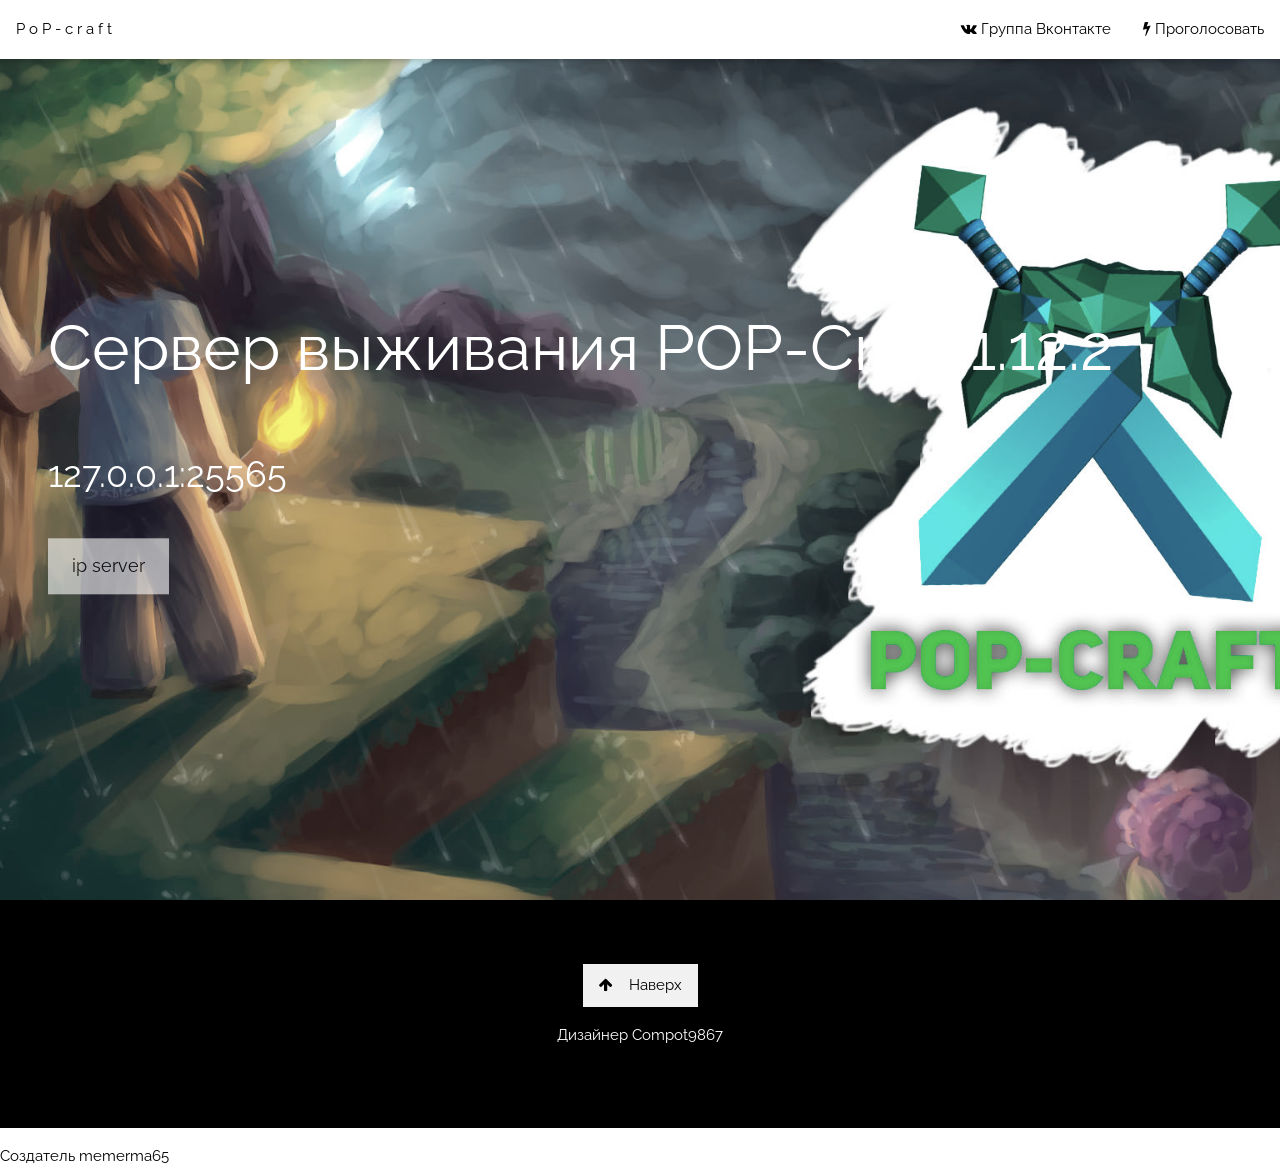
<file: index.html>
<!DOCTYPE html>
<html>
<title>PoP-craft</title>
<meta charset="UTF-8">
<link rel="stylesheet" href="https://cdnjs.cloudflare.com/ajax/libs/font-awesome/4.7.0/css/font-awesome.min.css">
<meta name="viewport" content="width=device-width, initial-scale=1">
<link rel="stylesheet" href="https://www.w3schools.com/w3css/4/w3.css">
<link rel="stylesheet" href="https://fonts.googleapis.com/css?family=Raleway">
<link rel="stylesheet" href="https://cdnjs.cloudflare.com/ajax/libs/font-awesome/4.7.0/css/font-awesome.min.css">
<style>
body,h1,h2,h3,h4,h5,h6 {font-family: "Raleway", sans-serif}
body, html {
    height: 100%;
    line-height: 1.8;
}
/* Full height image header */
.bgimg-1 {
    background-position: center;
    background-size: cover;
    background-image: url("bg.jpg");
    min-height: 100%;
}
.w3-bar .w3-button {
    padding: 16px;
}
</style>
<body>

<!-- Navbar (sit on top) -->
<div class="w3-top">
  <div class="w3-bar w3-white w3-card" id="myNavbar">
    <a href="#home" class="w3-bar-item w3-button w3-wide">PoP-craft</a>
    
    <!-- Right-sided navbar links -->
    <div class="w3-right w3-hide-small">
      <a href="https://vk.com/ostermine" target="_blank" class="w3-bar-item w3-button"><i class="fa fa-vk"></i> Группа Вконтакте</a>
      <a href="http://topcraft.ru" target="_blank" class="w3-bar-item w3-button"><i class="fa fa-bolt"></i> Проголосовать</a>
     
     
      
    </div>
    <!-- Hide right-floated links on small screens and replace them with a menu icon -->

    <a href="javascript:void(0)" class="w3-bar-item w3-button w3-right w3-hide-large w3-hide-medium" onclick="w3_open()">
      <i class="fa fa-bars"></i>
    </a>
  </div>
</div>

<!-- Sidebar on small screens when clicking the menu icon -->
<nav class="w3-sidebar w3-bar-block w3-black w3-card w3-animate-left w3-hide-medium w3-hide-large" style="display:none" id="mySidebar">
  <a href="javascript:void(0)" onclick="w3_close()" class="w3-bar-item w3-button w3-large w3-padding-16">Закрыть ×</a>
  <a href="https://vk.com/ostermine" onclick="w3_close()" class="w3-bar-item w3-button">Группа Вконтакте</a>
  <a href="http://topcraft.ru" onclick="w3_close()" class="w3-bar-item w3-button">Проголосовать</a>

</nav>

<!-- Header with full-height image -->
<header class="bgimg-1 w3-display-container w3-grayscale-min" id="home">
  <div class="w3-display-left w3-text-white" style="padding:48px">
    <span class="w3-jumbo w3-hide-small">Сервер выживания POP-Craft 1.12.2</span><br>
    <span class="w3-xxlarge w3-hide-large w3-hide-medium">Сервер выживания POP-Craft 1.12.2</span><br>
    <span class="w3-large"><h1>127.0.0.1:25565</h1></span>
    <p><a href="ip2.html" class="w3-button w3-white w3-padding-large w3-large w3-margin-top w3-opacity w3-hover-opacity-off">ip server</a></p>
 </div> 
</header>



<!-- Footer -->
<footer class="w3-center w3-black w3-padding-64">
  <a href="#home" class="w3-button w3-light-grey"><i class="fa fa-arrow-up w3-margin-right"></i>Наверх</a>

  <p>Дизайнер Compot9867</p>
</footer>
  <p>Создатель memerma65</p>
</footer>
</file>
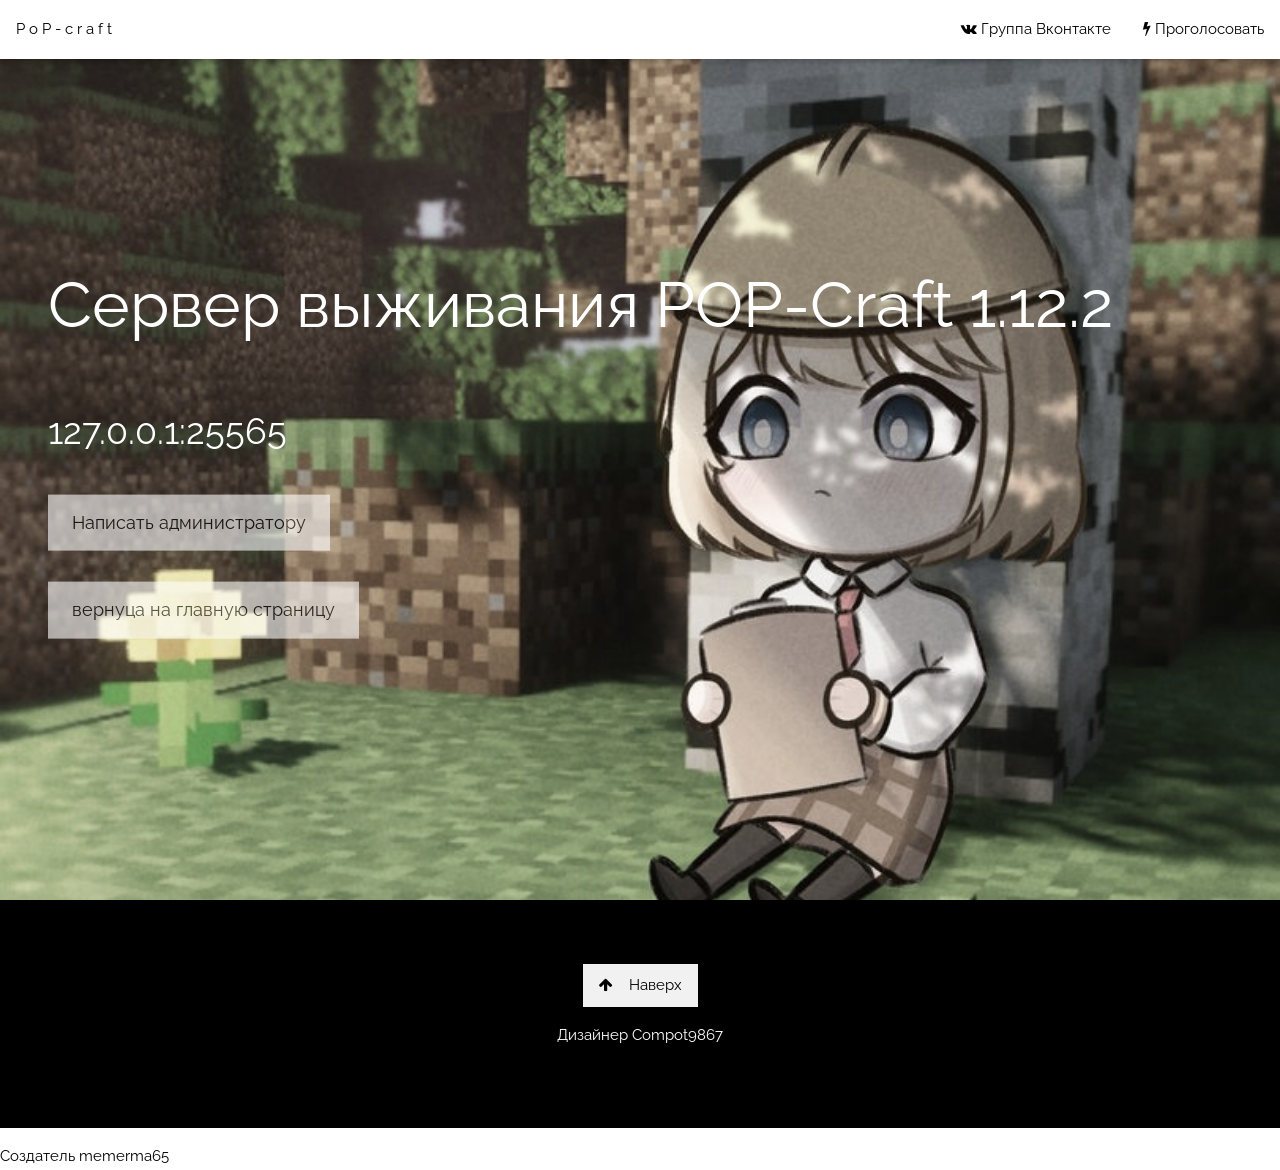
<file: ip2.html>
<!DOCTYPE html>
<html>
<title>ip server</title>
<meta charset="UTF-8">
<link rel="stylesheet" href="https://cdnjs.cloudflare.com/ajax/libs/font-awesome/4.7.0/css/font-awesome.min.css">
<meta name="viewport" content="width=device-width, initial-scale=1">
<link rel="stylesheet" href="https://www.w3schools.com/w3css/4/w3.css">
<link rel="stylesheet" href="https://fonts.googleapis.com/css?family=Raleway">
<link rel="stylesheet" href="https://cdnjs.cloudflare.com/ajax/libs/font-awesome/4.7.0/css/font-awesome.min.css">
<style>
body,h1,h2,h3,h4,h5,h6 {font-family: "Raleway", sans-serif}
body, html {
    height: 100%;
    line-height: 1.8;
}
/* Full height image header */
.bgimg-1 {
    background-position: center;
    background-size: cover;
    background-image: url("bg2.jpg");
    min-height: 100%;
}
.w3-bar .w3-button {
    padding: 16px;
}
</style>
<body>

<!-- Navbar (sit on top) -->
<div class="w3-top">
  <div class="w3-bar w3-white w3-card" id="myNavbar">
    <a href="#home" class="w3-bar-item w3-button w3-wide">PoP-craft</a>
    <!-- Right-sided navbar links -->
    <div class="w3-right w3-hide-small">
      <a href="https://vk.com/ostermine" target="_blank" class="w3-bar-item w3-button"><i class="fa fa-vk"></i> Группа Вконтакте</a>
      <a href="http://topcraft.ru" target="_blank" class="w3-bar-item w3-button"><i class="fa fa-bolt"></i> Проголосовать</a>
     
      

     
      
    </div>
    <!-- Hide right-floated links on small screens and replace them with a menu icon -->

    <a href="javascript:void(0)" class="w3-bar-item w3-button w3-right w3-hide-large w3-hide-medium" onclick="w3_open()">
      <i class="fa fa-bars"></i>
    </a>
  </div>
</div>

<!-- Sidebar on small screens when clicking the menu icon -->
<nav class="w3-sidebar w3-bar-block w3-black w3-card w3-animate-left w3-hide-medium w3-hide-large" style="display:none" id="mySidebar">
  <a href="javascript:void(0)" onclick="w3_close()" class="w3-bar-item w3-button w3-large w3-padding-16">Закрыть ×</a>
  <a href="https://vk.com/ostermine" onclick="w3_close()" class="w3-bar-item w3-button">Группа Вконтакте</a>
  <a href="http://topcraft.ru" onclick="w3_close()" class="w3-bar-item w3-button">Проголосовать</a>

</nav>

<!-- Header with full-height image -->
<header class="bgimg-1 w3-display-container w3-grayscale-min" id="home">
  <div class="w3-display-left w3-text-white" style="padding:48px">
    <span class="w3-jumbo w3-hide-small">Сервер выживания POP-Craft 1.12.2</span><br>
    <span class="w3-xxlarge w3-hide-large w3-hide-medium">Сервер выживания POP-Craft 1.12.2</span><br>
    <span class="w3-large"><h1>127.0.0.1:25565</h1></span>
    <p><a href="mailto:ostermine@mail.ru" class="w3-button w3-white w3-padding-large w3-large w3-margin-top w3-opacity w3-hover-opacity-off">Написать администратору</a></p>
  
    <p><a href="http://localhost/#home" class="w3-button w3-white w3-padding-large w3-large w3-margin-top w3-opacity w3-hover-opacity-off">вернуца на главную страницу</a></p>
  
  </div> 
</header>



<!-- Footer -->
<footer class="w3-center w3-black w3-padding-64">
  <a href="#home" class="w3-button w3-light-grey"><i class="fa fa-arrow-up w3-margin-right"></i>Наверх</a>

  <p>Дизайнер Compot9867</p>
</footer>
  <p>Создатель memerma65</p>
</footer>
</file>
